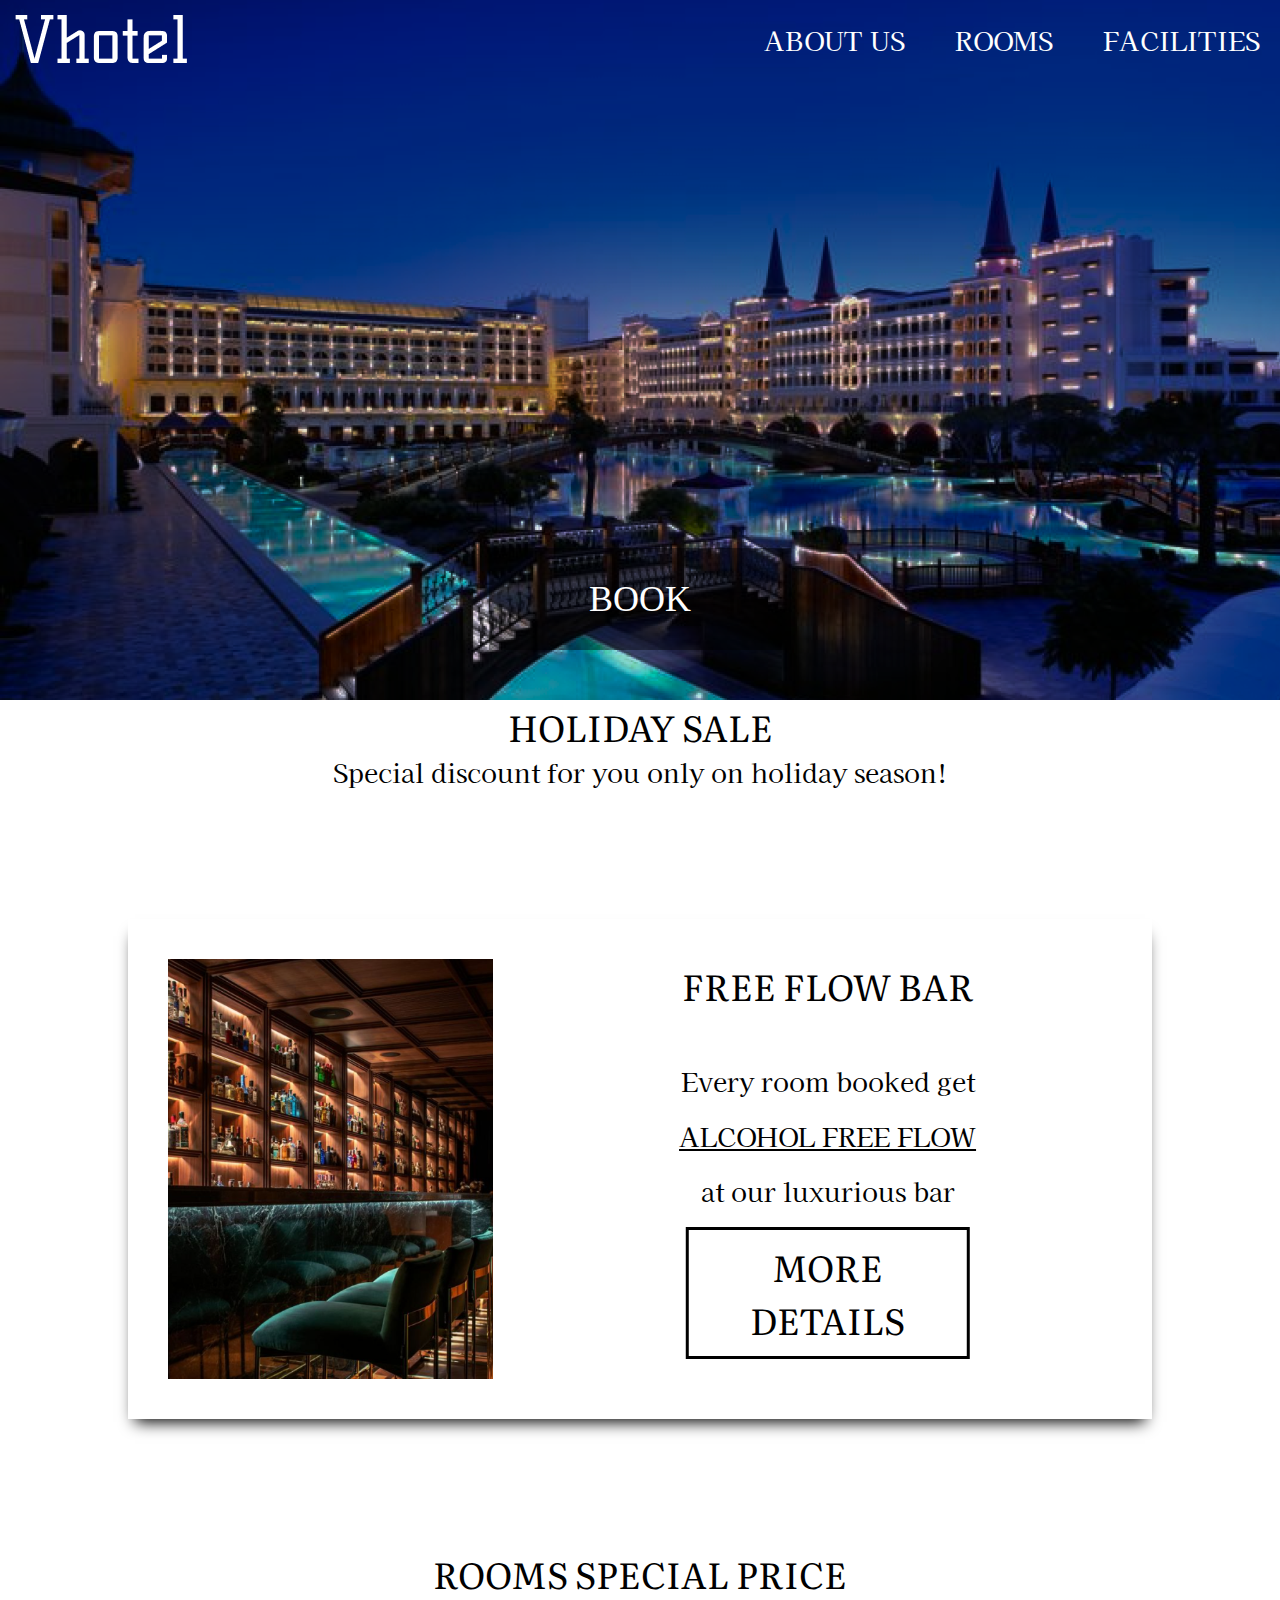
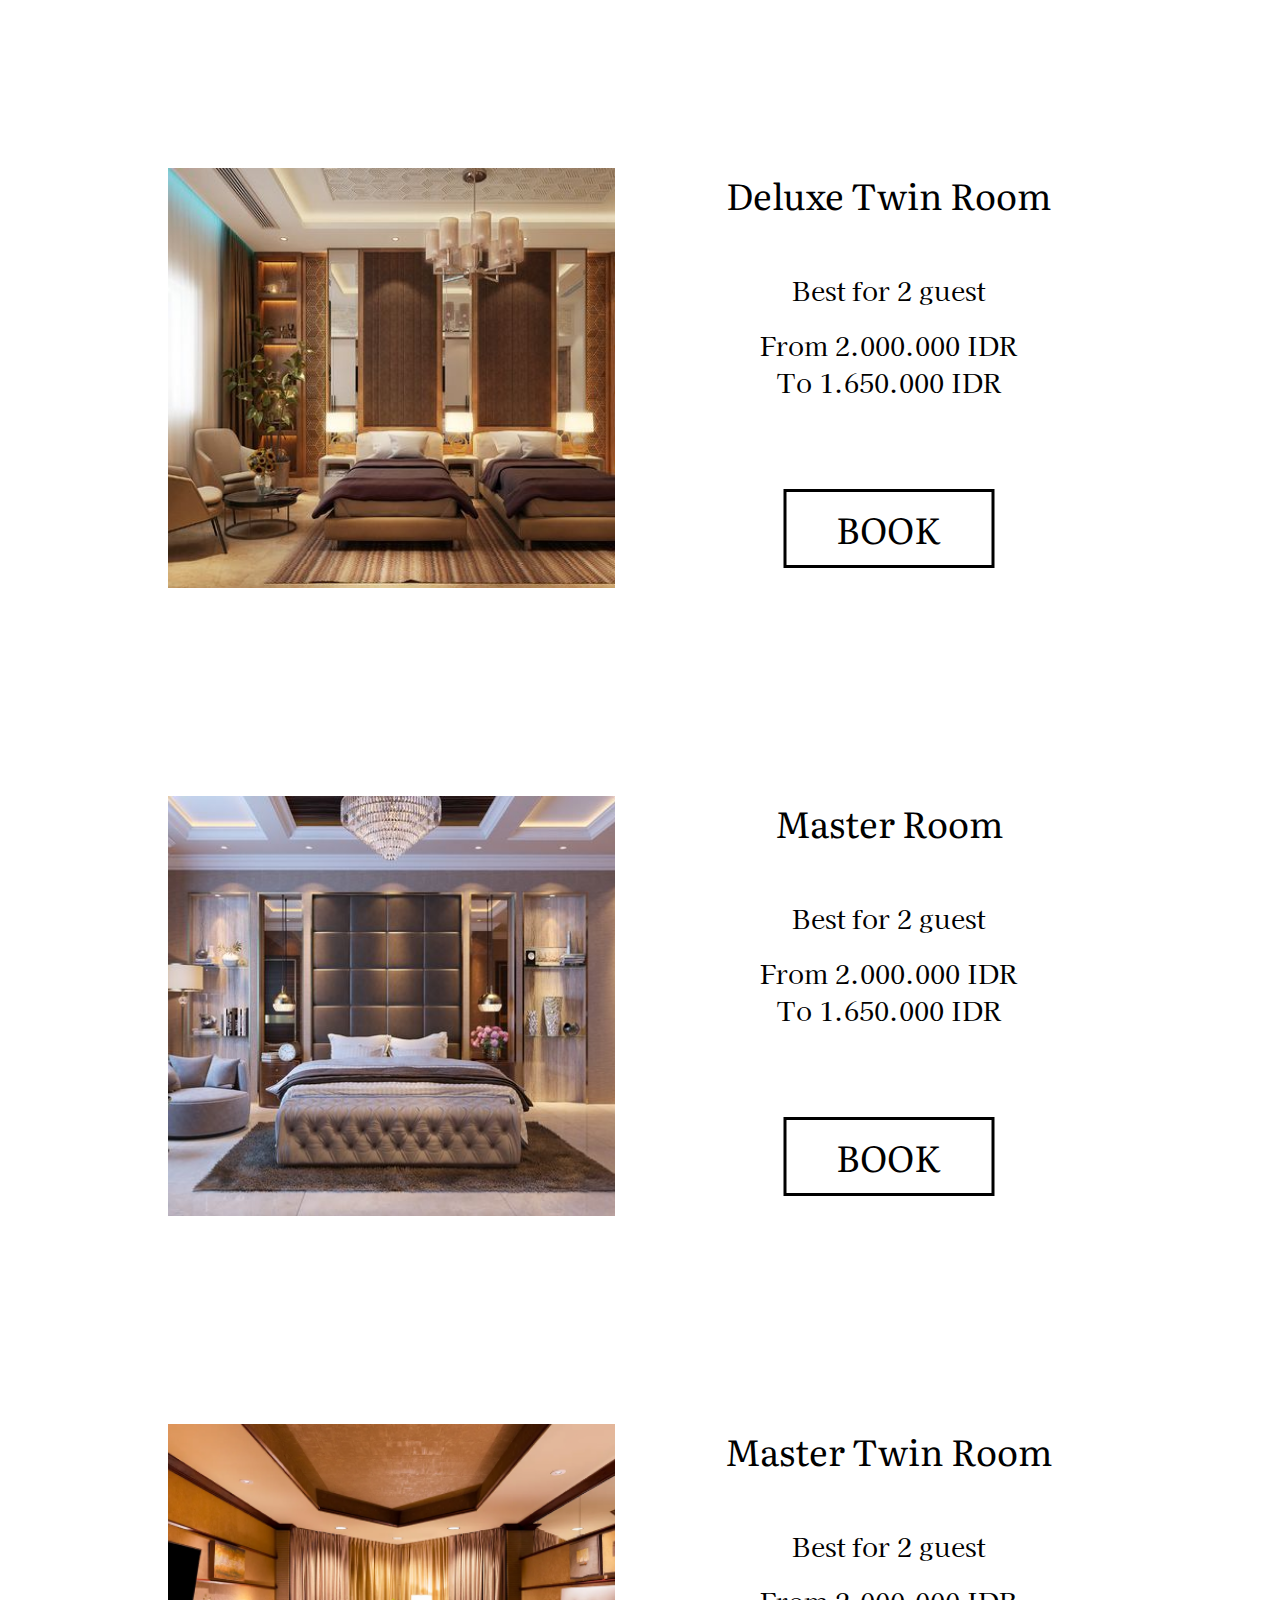
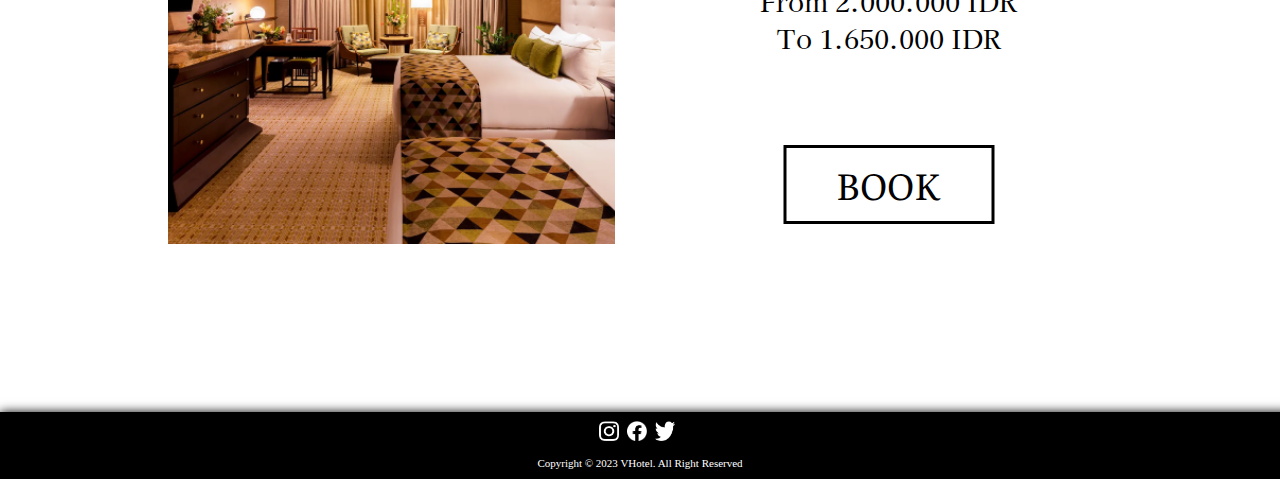
<file: index.html>
<!DOCTYPE html>
<html lang="en">
<head>
    <meta charset="UTF-8">
    <meta name="viewport" content="width=device-width, initial-scale=1.0, user-scalable=no">
    <link rel="preconnect" href="https://fonts.googleapis.com">
    <link rel="preconnect" href="https://fonts.gstatic.com" crossorigin>
    <link href="https://fonts.googleapis.com/css2?family=Kaisei+Decol:wght@400;700&display=swap" rel="stylesheet">
    <link rel="preconnect" href="https://fonts.googleapis.com">
    <link rel="preconnect" href="https://fonts.gstatic.com" crossorigin>
    <link href="https://fonts.googleapis.com/css2?family=Kaisei+Decol:wght@400;700&family=Literata&display=swap" rel="stylesheet">
    <title>VHotel</title>
    <link rel="stylesheet" href="style.css">
</head>
<body>
    <header>
        <nav>
            <label class="logo"><img src="Pictures/logo.png"></label>
            <ul class="nav-menu">
                <li class="nav-item"><a href="aboutUs.html" class="nav-link">ABOUT US</a></li>
                <li class="nav-item"><a href="room.html" class="nav-link">ROOMS</a></li>
                <li class="nav-item"><a href="facilities.html" class="nav-link">FACILITIES</a></li>
            </ul>
        </nav>
        <div class="book">
            <a href="room.html">BOOK</a>
        </div>
    </header>
    <div class="content">
        <h1 class="holiday">HOLIDAY SALE</h1>
        <p class="special">Special discount for you only on holiday season!</p>
    </div>
    <div class="promo">
        <div class="promoimg">
            <img src="Pictures/bar.png" alt="bar">
        </div>
        
        <div class="desc">
            <h1>FREE FLOW BAR</h1>
            <p class="every">Every room booked get</p>
            <br>
            <p class="alco">ALCOHOL FREE FLOW</p>
            <br>
            <p class="at">at our luxurious bar</p>
            <a href="facilities.html" class="details">MORE DETAILS</a>
        </div>
    </div>
    <div class="room">
        <h1 class="holiday">ROOMS SPECIAL PRICE</h1>
    </div>
    <div class="deluxeTwin">
        <div class="deluxeTwinImg">
            <img src="Pictures/deluxeTwin.png" alt="deluxeTwin">
        </div>
        <div class="deluxeTwin-desc">
            <h1>Deluxe Twin Room</h1>
            <p class="best">Best for 2 guest</p>
            <br>
            <p class="from">From 2.000.000 IDR</p>
            <p class="to">To 1.650.000 IDR</p>
            <a href="reservation.html">BOOK</a>
        </div>
    </div>
    <div class="master">
        <div class="masterImg">
            <img src="Pictures/master.png" alt="master">
        </div>
        <div class="master-desc">
            <h1>Master Room</h1>
            <p class="best">Best for 2 guest</p>
            <br>
            <p class="from">From 2.000.000 IDR</p>
            <p class="to">To 1.650.000 IDR</p>
            <a href="reservation.html">BOOK</a>
        </div>
    </div>
    <div class="masterTwin">
        <div class="masterTwinImg">
            <img src="Pictures/masterTwin.png" alt="masterTwin">
        </div>
        <div class="masterTwin-desc">
            <h1>Master Twin Room</h1>
            <p class="best">Best for 2 guest</p>
            <br>
            <p class="from">From 2.000.000 IDR</p>
            <p class="to">To 1.650.000 IDR</p>
            <a href="reservation.html">BOOK</a>
        </div>
    </div>
    <footer class="footer">
        <div class="inner-footer">
            <div class="social-links">
                <ul>
                    <li class="social-items"><a href="#" target="_blank">
                        <img src="Pictures/insta.png" alt="">
                    </a></li>
                    <li class="social-items"><a href="#" target="_blank">
                        <img src="Pictures/fb (1).png" alt="">
                    </a></li>
                    <li class="social-items"><a href="#" target="_blank">
                        <img src="Pictures/twit.png" alt="">
                    </a></li>
                </ul>
            </div>
        </div>

        <div class="outer-footer">
            Copyright &copy; 2023 VHotel. All Right Reserved
        </div>
    </footer>
</body>
</html>
</file>
<file: style.css>
*{
    padding: 0;
    margin: 0;
    text-decoration: none;
    list-style: none;
    box-sizing: border-box;
}

body{
    margin: 0;
    padding: 0;
}

.logo{
    cursor: pointer;
}

nav img{
    margin: 15px;
}

header{
    background-image: url(./Pictures/home.png);
    height: 700px;
    position: relative;
}
nav{
    
    width: 100%;
}
nav ul{
    display: flex;
    float: right;
    margin-right: 20px;
}

nav ul li{
    display: inline-block;
    line-height: 80px;
    margin: 0px;
    cursor: pointer;
    font-family: 'Kaisei Decol', serif;
    padding-left: 50px;
    color: white;
    font-style: normal;
    font-weight: 400;
    font-size: 26px;
}

nav ul li a{
    color: white;
}

nav ul li a:hover{
    text-decoration: none;
    color: gray;
    transition: 1s;
}

.book a{
    text-decoration: none;
    position: absolute;
    bottom: 50px;
    left: 50%;
    transform: translate(-50%);
    color: black;
    border: none;
    background-color: rgba(0, 0, 0, 0.422);
    color: white;   

    padding: 25px;  
    padding-left: 100px;
    padding-right: 100px;
    font-style: normal;
    font-weight: 400;
    font-size: 36px;
    line-height: 52px;

}

.book a:hover{
    border-radius: 10px;
    background-color: rgb(41, 41, 39);
    transition: 0.5s;
}

.content{
    text-align: center;
    position: relative;
}
.content .holiday{
    font-family: 'Literata', serif;



    font-family: 'Literata';
    font-style: normal;
    font-weight: 400;
    font-size: 36px;
    line-height: 53px;

}

.content .special{

 


    font-family: 'Kaisei Decol', serif;
    font-style: normal;
    font-weight: 400;
    font-size: 26px;
    line-height: 38px;

    color: #000000;


}

.promo{
    
    position: relative;
    display: flex;
    flex-direction: row;

    height: 500px;
    padding: 40px;
    box-shadow: 0px 10px 15px -7px;
    background: white;
    margin: 10%;
}

.promoimg{
    width:40%;
    height: 100%;
    overflow: hidden;

}
.promoimg img{
    width: 100%;
    height: 100%;
    object-fit: cover;
}


.desc{
    position: relative;
    margin-left: 50px;
    text-align: center;
    width: 70%;
    background-color: white;
}

.desc h1{
    top: 30px;
    margin-bottom: 50px;
    font-family: 'Literata';
    font-style: normal;
    font-weight: 400;
    font-size: 36px;
    line-height: 53px;

    color: #000000;
    
}



.desc .every{

    

    font-family: 'Kaisei Decol';
    font-style: normal;
    font-weight: 400;
    font-size: 26px;
    

    color: #000000;
}

.desc .alco{

    

    font-family: 'Kaisei Decol';
    font-style: normal;
    font-weight: 400;
    font-size: 26px;
   
    text-decoration: underline;

    color: #000000;
}

.desc .at{


    font-family: 'Kaisei Decol';
    font-style: normal;
    font-weight: 400;
    font-size: 26px;

    

    color: #000000;
}

.desc a{
    text-decoration: none;
    border-style: solid;
    color: #000000;
    position: absolute;
    bottom: 20px;
    left: 50%;
    transform: translate(-50%);
    padding: 10px;
    padding-left: 50px;
    padding-right: 50px;


    font-family: 'Literata';
    font-style: normal;
    font-weight: 400;
    font-size: 36px;
    line-height: 53px;
    

}

.desc a:hover{
    background-color: rgba(0, 0, 0, 0.324);
    transition: 0.5s;
}

.room{
    position: relative;
}

.room h1{
    text-align: center;

    font-family: 'Literata';
    font-style: normal;
    font-weight: 400;
    font-size: 36px;
    line-height: 53px;


    color: #000000;
    
}

.deluxeTwin{
    position: relative;
    display: flex;
    flex-direction: row;

    height: 500px;
    padding: 40px;
    background: white;
    margin: 10%;
}

.deluxeTwinImg{
    width:70%;
    height: 100%;
    overflow: hidden;

}
.deluxeTwinImg img{
    width: 100%;
    height: 100%;
    object-fit: cover;
}

.deluxeTwin-desc{
    position: relative;
    margin-left: 50px;
    text-align: center;
    width: 70%;
    background-color: white;
}

.deluxeTwin-desc h1{
    top: 30px;
    margin-bottom: 50px;
    font-family: 'Literata';
    font-style: normal;
    font-weight: 400;
    font-size: 36px;
    line-height: 53px;

    color: #000000;
    
    
}



.deluxeTwin-desc .best{


    font-family: 'Kaisei Decol';
    font-style: normal;
    font-weight: 400;
    font-size: 26px;
    

    color: #000000;
}

.deluxeTwin-desc .from{


    font-family: 'Kaisei Decol';
    font-style: normal;
    font-weight: 400;
    font-size: 26px;
    

    color: #000000;
}

.deluxeTwin-desc .to{



    font-family: 'Kaisei Decol';
    font-style: normal;
    font-weight: 400;
    font-size: 26px;
    

    color: #000000;
}

.deluxeTwin-desc a{
    text-decoration: none;
    border-style: solid;
    color: #000000;
    position: absolute;
    bottom: 20px;
    left: 50%;
    transform: translate(-50%);
    padding: 10px;
    padding-left: 50px;
    padding-right: 50px;


    font-family: 'Literata';
    font-style: normal;
    font-weight: 400;
    font-size: 36px;
    line-height: 53px;
}

.deluxeTwin-desc a:hover{
    color: rgba(53, 53, 53, 0.776);
    transition: 0.5s;
}


.master{
    position: relative;
    display: flex;
    flex-direction: row;

    height: 500px;
    padding: 40px;
    background: white;
    margin: 10%;
}

.masterImg{
    width:70%;
    height: 100%;
    overflow: hidden;

}
.masterImg img{
    width: 100%;
    height: 100%;
    object-fit: cover;
}

.master-desc{
    position: relative;
    margin-left: 50px;
    text-align: center;
    width: 70%;
    background-color: white;
}

.master-desc h1{
    top: 30px;
    margin-bottom: 50px;
    font-family: 'Literata';
    font-style: normal;
    font-weight: 400;
    font-size: 36px;
    line-height: 53px;

    color: #000000;
    
    
}



.master-desc .best{


    font-family: 'Kaisei Decol';
    font-style: normal;
    font-weight: 400;
    font-size: 26px;
    

    color: #000000;
}

.master-desc .from{


    font-family: 'Kaisei Decol';
    font-style: normal;
    font-weight: 400;
    font-size: 26px;
    

    color: #000000;
}

.master-desc .to{



    font-family: 'Kaisei Decol';
    font-style: normal;
    font-weight: 400;
    font-size: 26px;
    

    color: #000000;
}

.master-desc a{
    text-decoration: none;
    border-style: solid;
    color: #000000;
    position: absolute;
    bottom: 20px;
    left: 50%;
    transform: translate(-50%);
    padding: 10px;
    padding-left: 50px;
    padding-right: 50px;


    font-family: 'Literata';
    font-style: normal;
    font-weight: 400;
    font-size: 36px;
    line-height: 53px;
}

.master-desc a:hover{
    color: rgba(53, 53, 53, 0.776);
    transition: 0.5s;
}
.masterTwin{
    position: relative;
    display: flex;
    flex-direction: row;

    height: 500px;
    padding: 40px;
    background: white;
    margin: 10%;
}

.masterTwinImg{
    width:70%;
    height: 100%;
    overflow: hidden;

}
.masterTwinImg img{
    width: 100%;
    height: 100%;
    object-fit: cover;
}

.masterTwin-desc{
    position: relative;
    margin-left: 50px;
    text-align: center;
    width: 70%;
    background-color: white;
}

.masterTwin-desc h1{
    top: 30px;
    margin-bottom: 50px;
    font-family: 'Literata';
    font-style: normal;
    font-weight: 400;
    font-size: 36px;
    line-height: 53px;

    color: #000000;
    
    
}



.masterTwin-desc .best{


    font-family: 'Kaisei Decol';
    font-style: normal;
    font-weight: 400;
    font-size: 26px;
    

    color: #000000;
}

.masterTwin-desc .from{


    font-family: 'Kaisei Decol';
    font-style: normal;
    font-weight: 400;
    font-size: 26px;
    

    color: #000000;
}

.masterTwin-desc .to{



    font-family: 'Kaisei Decol';
    font-style: normal;
    font-weight: 400;
    font-size: 26px;
    

    color: #000000;
}

.masterTwin-desc a{
    text-decoration: none;
    border-style: solid;
    color: #000000;
    position: absolute;
    bottom: 20px;
    left: 50%;
    transform: translate(-50%);
    padding: 10px;
    padding-left: 50px;
    padding-right: 50px;


    font-family: 'Literata';
    font-style: normal;
    font-weight: 400;
    font-size: 36px;
    line-height: 53px;
}

.masterTwin-desc a:hover{
    color: rgba(53, 53, 53, 0.776);
    transition: 0.5s;
}

.inner-footer{
    margin: 0;
    padding: 0;
    background-color: black;
    box-shadow: 10px 10px 10px 10px;
}

.social-links{
    display: flex;
}

.social-links ul{
    padding: 5px;
    display: flex;
    width: 100px;
    height: 35px;
    margin: auto;
}

.social-items{
    list-style: none;
}

.social-items a{
    transition: all .25s;
    cursor: pointer;
}

.social-items img{
    width: 28px;
    height: 28px;
    padding: 4px;
}

.social-items a:hover{
    color: rgba(0, 0, 0, 0.589);
}

.outer-footer{
    padding: 10px;
    text-align: center;
    color: white;
    font-size: 11px;
    background-color: black;
    box-shadow: 5px 5px 5px -2px;
}   

@media (min-aspect-ratio: 16/9){
    .background{
        width: 100%;
        height: auto;
    }
}
@media (max-aspect-ratio: 16/9){
    .background{
        width: auto;
        height: 100%;
    }
}

@media (max-width: 700px){
    nav ul{
        width: 63%;
    }
}
</file>
